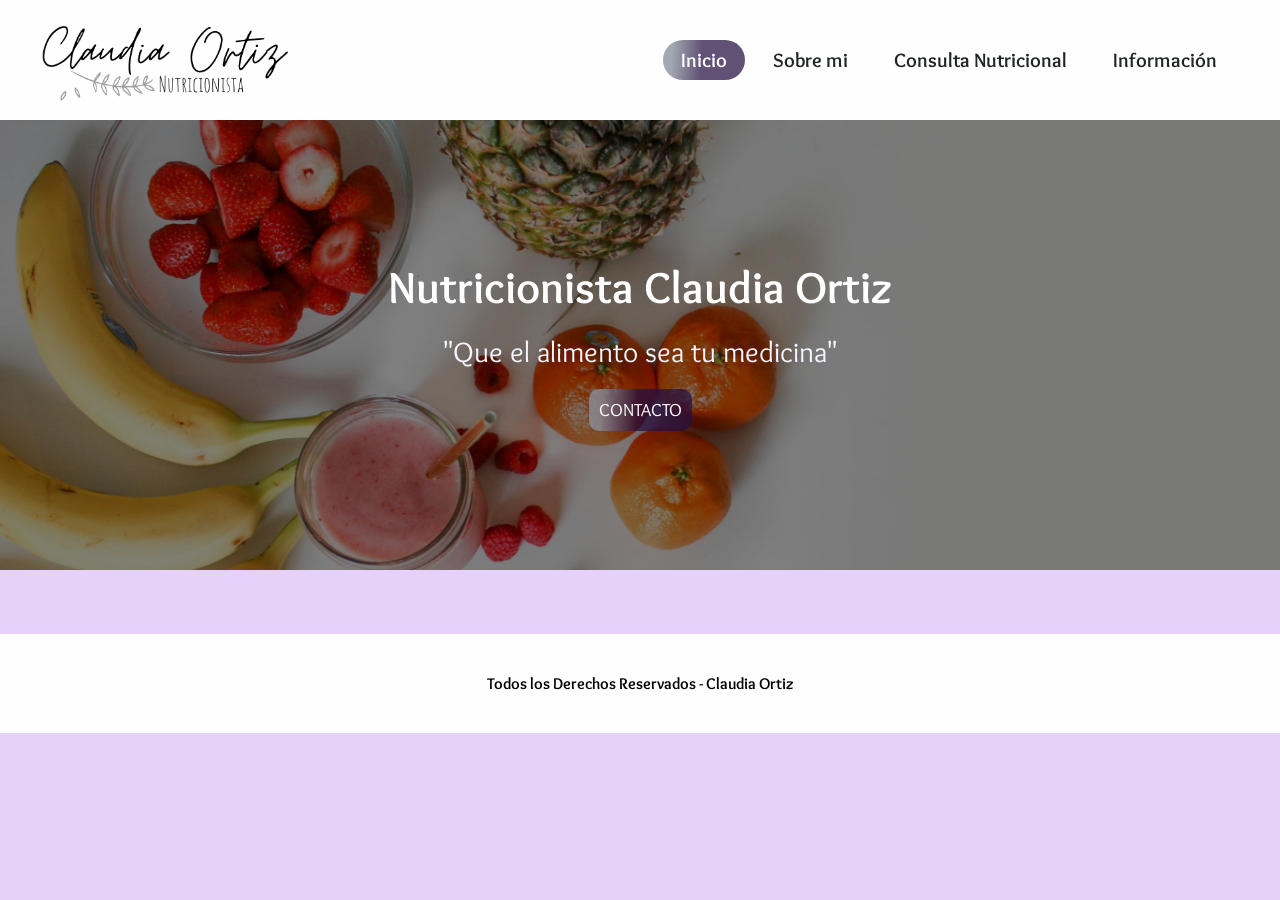
<file: index.html>
<!DOCTYPE html>
<html lang="en">
<head>
    <meta charset="UTF-8">
    <meta http-equiv="X-UA-Compatible" content="IE=edge">
    <meta name="viewport" content="width=device-width, initial-scale=1.0">
    <link rel="icon" href="img/logonutri.png">
    <link rel="stylesheet" href="style.css">
    <link rel="preconnect" href="https://fonts.googleapis.com">
    <link rel="preconnect" href="https://fonts.gstatic.com" crossorigin>
    <link href="https://fonts.googleapis.com/css2?family=Krub:wght@200;400;700&family=Overlock:ital,wght@0,400;1,700&display=swap" rel="stylesheet">
    <title>Nutricionista</title>
</head>
<body>
    <header>
        <div class="logo">
            <img src="img/logonutri.png" class="imagen-logo" id="logo-refresh" alt="logo">
        </div>
        <input type="checkbox" id="nav_check" hidden>
        <nav>
            <div class="logo">
                <img src="img/logonutri.png" alt="logo" id="logo-refresh">
            </div>
            <ul>
                <li>
                    <a href="inicio.html" class="active">Inicio</a>
                </li>
                <li>
                    <a href="sobremi.html">Sobre mi</a>
                </li>
                <li>
                    <a href="consultanutricional.html">Consulta Nutricional</a>
                </li>
                <li>
                    <a href="informacion.html">Información</a>
                </li>
            </ul>
            
        </nav>
        <label for="nav_check" class="hamburger">
        <div class="line"></div>
        <div class="line"></div>
        <div class="line"></div>
        </label>
    </header>

    <main>
        <section class="inicio-uno" id="inicio">
            <div class="contenido-inicio" id="contenidoid">
                <h1>Nutricionista Claudia Ortiz</h1>
                <p class="subtitulo">"Que el alimento sea tu medicina"</p>
                
                <button id="open" class="btn-abrircerrar">Contacto</button>
                <div id="modal_container" class="modal-container">
                    <div class="modal" id="infoModal">
                        <h2>Medios de Contacto</h2>
                        <p class="info"> Si necesitas información, contáctame por los siguientes medios:</p>
                        <a href="https://www.instagram.com/claudiipaz/" target="_blank">
                            <svg xmlns="http://www.w3.org/2000/svg" class="icon icon-tabler icon-tabler-brand-instagram" width="56" height="56"
                                viewBox="0 0 24 24" stroke-width="1.5" stroke="#6f32be" fill="none" stroke-linecap="round" stroke-linejoin="round">
                                <path stroke="none" d="M0 0h24v24H0z" fill="none" />
                                <path d="M4 4m0 4a4 4 0 0 1 4 -4h8a4 4 0 0 1 4 4v8a4 4 0 0 1 -4 4h-8a4 4 0 0 1 -4 -4z" />
                                <path d="M12 12m-3 0a3 3 0 1 0 6 0a3 3 0 1 0 -6 0" />
                                <path d="M16.5 7.5l0 .01" />
                            </svg>
                        </a>
                        <a href="https://www.gmail.com/" target="_blank">
                            <svg xmlns="http://www.w3.org/2000/svg" class="icon icon-tabler icon-tabler-mail" width="56" height="56"
                                viewBox="0 0 24 24" stroke-width="1.5" stroke="#6f32be" fill="none" stroke-linecap="round" stroke-linejoin="round">
                                <path stroke="none" d="M0 0h24v24H0z" fill="none" />
                                <path d="M3 7a2 2 0 0 1 2 -2h14a2 2 0 0 1 2 2v10a2 2 0 0 1 -2 2h-14a2 2 0 0 1 -2 -2v-10z" />
                                <path d="M3 7l9 6l9 -6" />
                            </svg>
                        </a>
                        <p class="info">Instagram: @nutricionistaclau</p>
                        <p class="info">Correo: nutriclaudiao@gmail.com</p>
                        <button id="close" class="btn-abrircerrar">Cerrar</button>

                    </div>
                </div>
            </div>
        </section>

        
        
    </main>

    <footer class="footer">
        <p class="footer-texto">Todos los Derechos Reservados - Claudia Ortiz</p>
    </footer>

    <script src="main.js"></script>
</body>
</html>
</file>
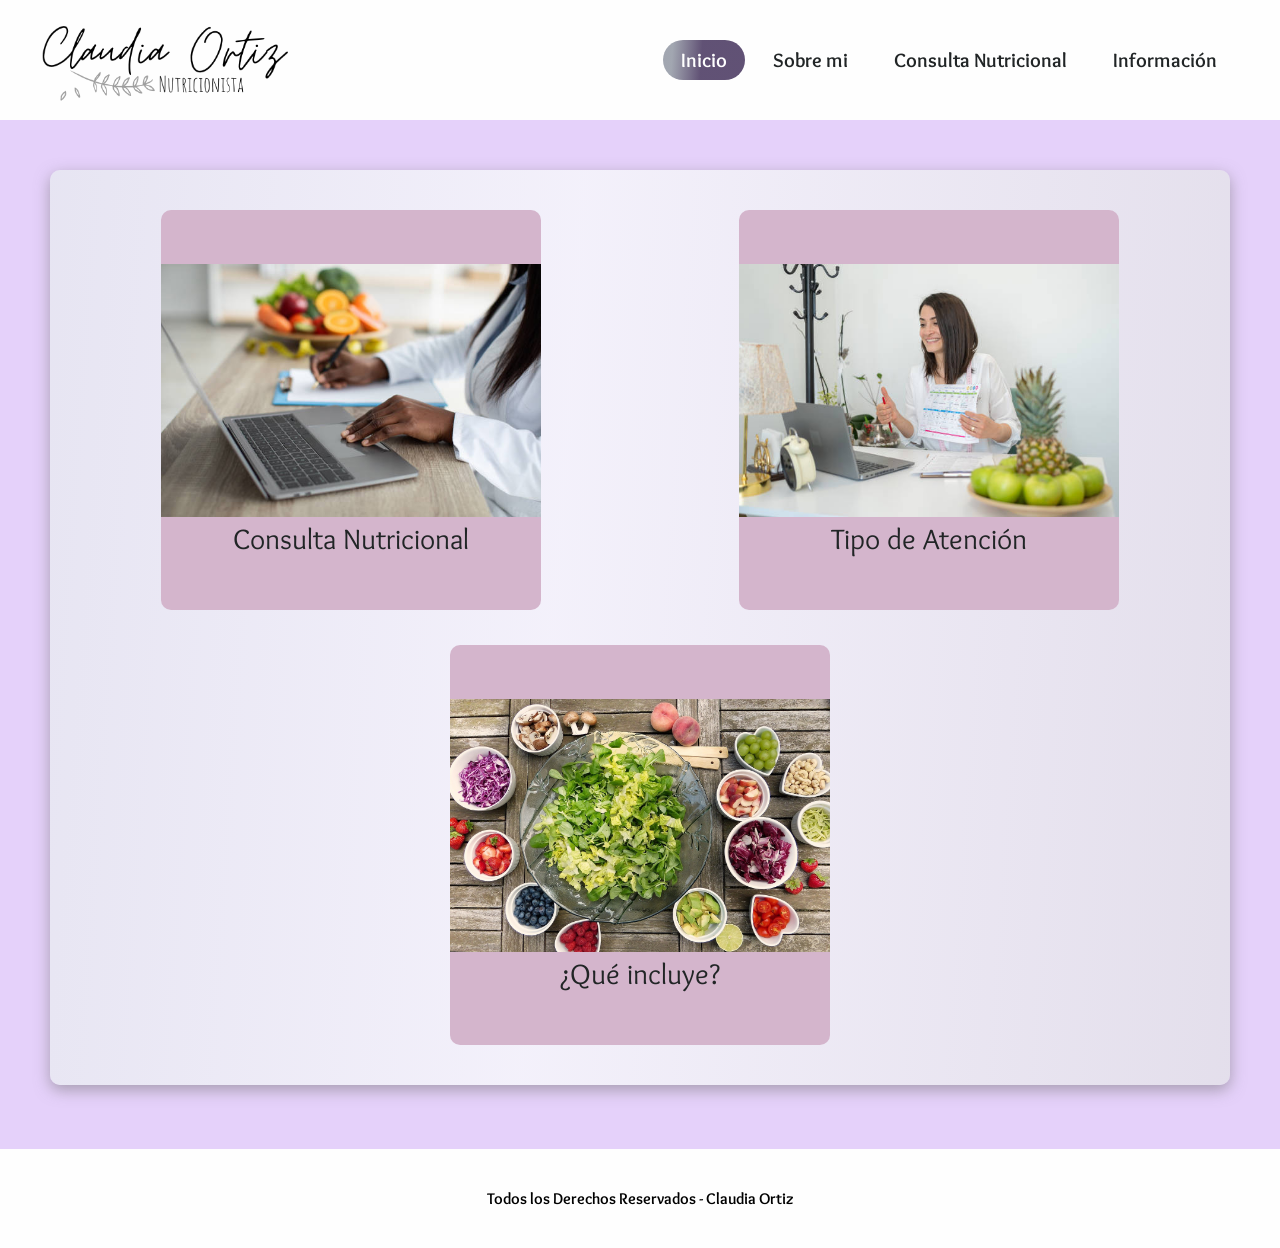
<file: consultanutricional.html>
<!DOCTYPE html>
<html lang="en">

<head>
    <meta charset="UTF-8">
    <meta http-equiv="X-UA-Compatible" content="IE=edge">
    <meta name="viewport" content="width=device-width, initial-scale=1.0">
    <link rel="icon" href="img/logonutri.png">
    <link rel="stylesheet" href="style.css">
    <link rel="preconnect" href="https://fonts.googleapis.com">
    <link rel="preconnect" href="https://fonts.gstatic.com" crossorigin>
    <link
        href="https://fonts.googleapis.com/css2?family=Krub:wght@200;400;700&family=Overlock:ital,wght@0,400;1,700&display=swap"
        rel="stylesheet">
    <title>Nutricionista</title>
</head>

<body>
    <header>
        <div class="logo">
            <img src="img/logonutri.png" class="imagen-logo" id="logo-refresh" alt="">
        </div>
        <input type="checkbox" id="nav_check" hidden>
        <nav>
            <div class="logo">
                <img src="img/logonutri.png" alt="logo" id="logo-refresh">
            </div>
            <ul>
                <li>
                    <a href="index.html" class="active">Inicio</a>
                </li>
                <li>
                    <a href="sobremi.html">Sobre mi</a>
                </li>
                <li>
                    <a href="consultanutricional.html">Consulta Nutricional</a>
                </li>
                <li>
                    <a href="informacion.html">Información</a>
                </li>
            </ul>

        </nav>
        <label for="nav_check" class="hamburger">
            <div class="line"></div>
            <div class="line"></div>
            <div class="line"></div>
        </label>
    </header>

    <main>

        <!--Consulta Nutricional-->
        <section class="consulta-nutricional" id="consultanutricional">
            <div>
                <div class="flip-container">
                    <div class="card-completa">
                        <div class="front">
                            <div class="card-consulta-front" id="front-consulta">
                                <img class="img-cards" src="img/consulta.jpeg">
                                <p class="titulo-front">Consulta Nutricional</p>
                            </div>
                        </div>
                        <div class="back">
                            <div class="card-consulta-back" id="back-consulta">
                                <p class="titulo-back">Consulta Nutricional </p>
                                <p class="texto-parrafo-cards">Plan de alimentación totalmente personalizado según
                                    requerimientos nutricionales, objetivos individuales y personales,
                                    respetando gustos, horarios y preferencias. Esto se realiza en base a la "Ficha
                                    nutricional del paciente" que enviaré,
                                    previa solicitud, para que puedas completar con todos los datos requeridos.
                                </p>
                            </div>
                        </div>
                    </div>
                </div>
            </div>
            <div>
                <div class="flip-container">
                    <div class="card-completa">
                        <div class="front">
                            <div class="card-atencion-front" id="front-atencion">
                                <img class="img-cards" src="img/consulta2.jpeg">
                                <p class="titulo-front">Tipo de Atención</p>
                            </div>
                        </div>
                        <div class="back">
                            <div class="card-atencion-back" id="back-atencion">
                                <p class="titulo-back">Se atienden a: </>
                                <p class="texto-parrafo-cards">
                                <ul>
                                    <li>Pacientes Adultos y Adultos Mayores</li>
                                    <li>Pacientes sano, cambio de hábitos saludables</li>
                                    <li>Enfermedades Cardiovasculares</li>
                                    <li>Diabetes</li>
                                    <li>Hipertensión Arterial</li>
                                    <li>Dislipidemias</li>
                                </ul>
                                </p>
                            </div>
                        </div>
                    </div>
                </div>
            </div>

            <div>
                <div class="flip-container">
                    <div class="card-completa">
                        <div class="front">
                            <div class="card-incluye-front" id="front-incluye">
                                <img class="img-cards" src="img/salad.jpeg">
                                <p class="titulo-front">¿Qué incluye?</p>
                            </div>
                        </div>
                        <div class="back">
                            <div class="card-incluye-back" id="back-cardtres">
                                <p class="titulo-back">¿Qué incluye?</>
                                <p class="texto-parrafo-cards">
                                <ul>
                                    <li>Diagnóstico alimentario nutricional</li>
                                    <li>Cálculo de requerimientos nutricionales</li>
                                    <li>Minuta ejemplo de un día acorde a tus requerimientos</li>
                                    <li>Pauta de Alimentación 100% personalizada</li>
                                    <li>Educación alimentaria</li>
                                    <li>Material complementario</li>
                                    <li>Seguimiento durante 1 mes</li>
                                    <li>Dudas y Consultas durante ese período</li>
                                </ul>
                                </p>
                            </div>
                        </div>
                    </div>
                </div>
            </div>
        </section>
        

    </main>

    <footer class="footer">
        <p class="footer-texto">Todos los Derechos Reservados - Claudia Ortiz</p>
    </footer>

    <script src="main.js"></script>
</body>

</html>
</file>
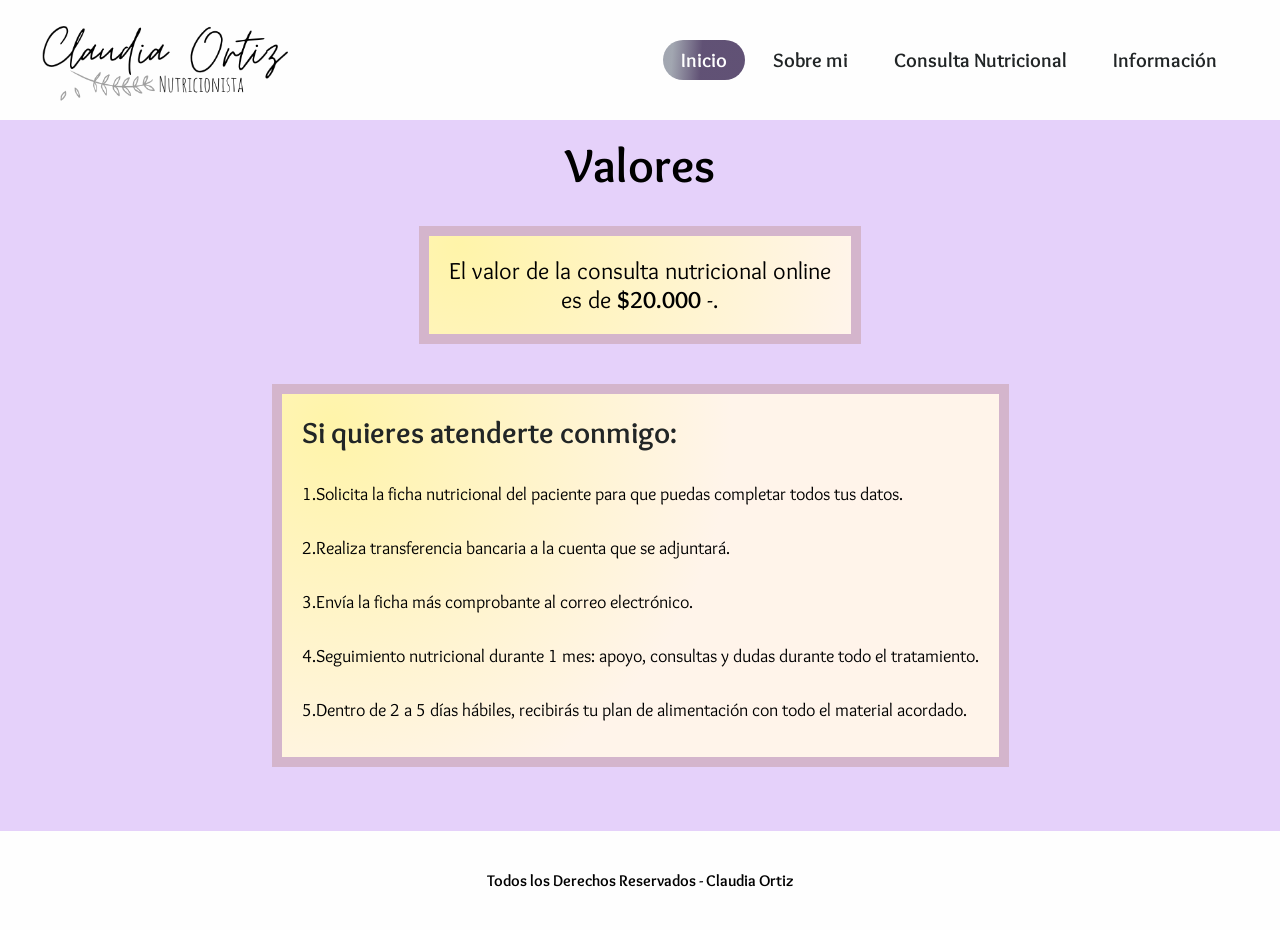
<file: informacion.html>
<!DOCTYPE html>
<html lang="en">

<head>
    <meta charset="UTF-8">
    <meta http-equiv="X-UA-Compatible" content="IE=edge">
    <meta name="viewport" content="width=device-width, initial-scale=1.0">
    <link rel="icon" href="img/logonutri.png">
    <link rel="stylesheet" href="style.css">
    <link rel="preconnect" href="https://fonts.googleapis.com">
    <link rel="preconnect" href="https://fonts.gstatic.com" crossorigin>
    <link
        href="https://fonts.googleapis.com/css2?family=Krub:wght@200;400;700&family=Overlock:ital,wght@0,400;1,700&display=swap"
        rel="stylesheet">
    <title>Nutricionista</title>
</head>

<body>
    <header>
        <div class="logo">
            <img src="img/logonutri.png" class="imagen-logo" id="logo-refresh" alt="">
        </div>
        <input type="checkbox" id="nav_check" hidden>
        <nav>
            <div class="logo">
                <img src="img/logonutri.png" alt="logo" id="logo-refresh">
            </div>
            <ul>
                <li>
                    <a href="index.html" class="active">Inicio</a>
                </li>
                <li>
                    <a href="sobremi.html">Sobre mi</a>
                </li>
                <li>
                    <a href="consultanutricional.html">Consulta Nutricional</a>
                </li>
                <li>
                    <a href="informacion.html">Información</a>
                </li>
            </ul>

        </nav>
        <label for="nav_check" class="hamburger">
            <div class="line"></div>
            <div class="line"></div>
            <div class="line"></div>
        </label>
    </header>

    <main>
        <section class="informacion-consulta" id="informacion">
            <h3 class="centrar-texto">Valores</h3>
            <div class="informacion__texto">
                <div>
                    <p class="precio">El valor de la consulta nutricional online <br> es de <b>$20.000</b> -.</p>
                </div>
                <div>
                    <p class="asesoria">
                    <ol class="asesoria-lista">
                    <p class="titulo-asesoria">Si quieres atenderte conmigo:</p>
                        <li value="1">1.Solicita la ficha nutricional del paciente para que puedas completar todos tus datos.</li>
                        <li>2.Realiza transferencia bancaria a la cuenta que se adjuntará.</li>
                        <li>3.Envía la ficha más comprobante al correo electrónico.</li>
                        <li>4.Seguimiento nutricional durante 1 mes: apoyo, consultas y dudas durante todo el tratamiento.</li>
                        <li>5.Dentro de 2 a 5 días hábiles, recibirás tu plan de alimentación con todo el material acordado.</li>
                        </ol>
                        </p>
                    </div>
                </div>
            </div>

        </section>
    </main>

    <footer class="footer">
        <p class="footer-texto">Todos los Derechos Reservados - Claudia Ortiz</p>
    </footer>

    <script src="main.js"></script>
</body>

</html>
</file>
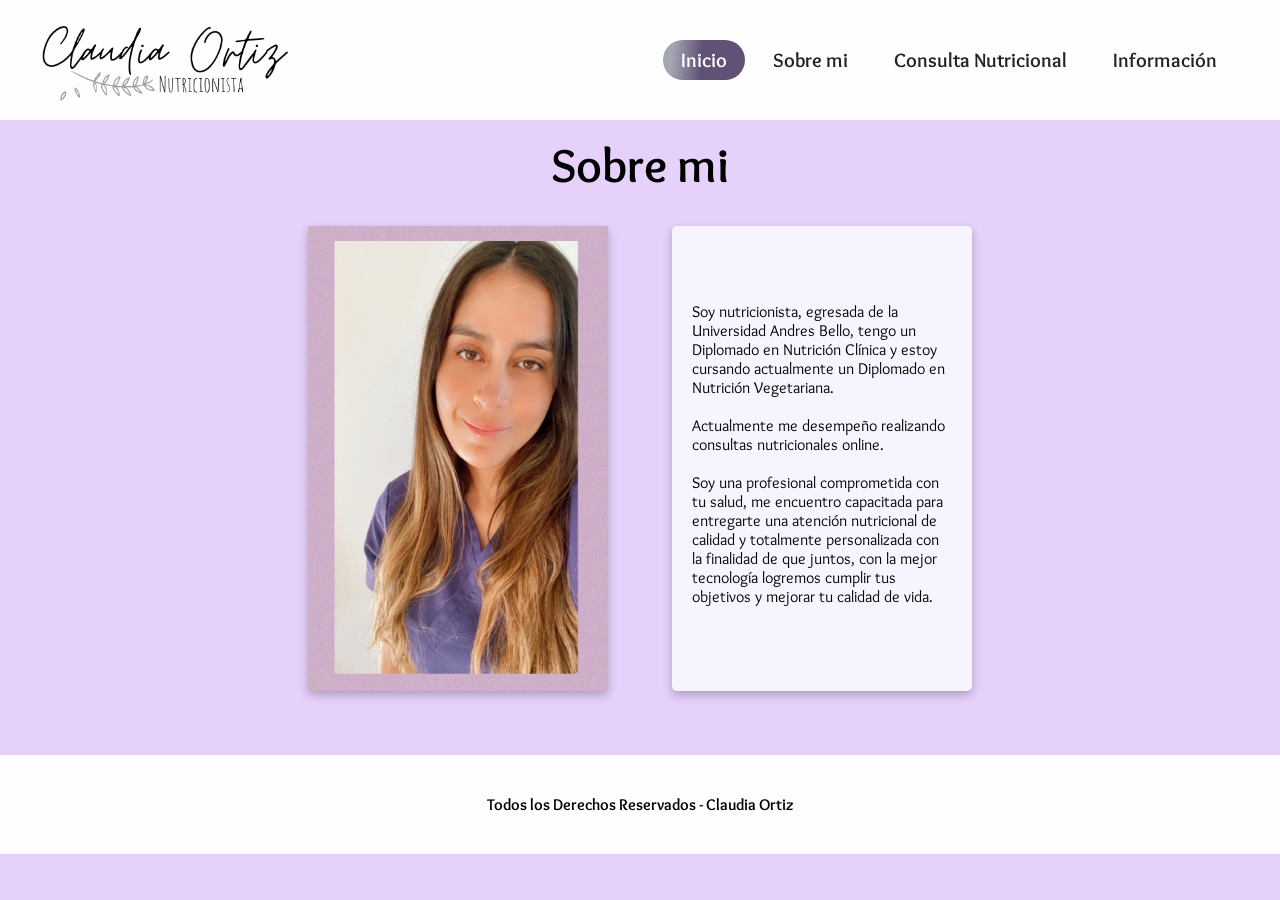
<file: sobremi.html>
<!DOCTYPE html>
<html lang="en">

<head>
    <meta charset="UTF-8">
    <meta http-equiv="X-UA-Compatible" content="IE=edge">
    <meta name="viewport" content="width=device-width, initial-scale=1.0">
    <link rel="icon" href="img/logonutri.png">
    <link rel="stylesheet" href="style.css">
    <link rel="preconnect" href="https://fonts.googleapis.com">
    <link rel="preconnect" href="https://fonts.gstatic.com" crossorigin>
    <link
        href="https://fonts.googleapis.com/css2?family=Krub:wght@200;400;700&family=Overlock:ital,wght@0,400;1,700&display=swap"
        rel="stylesheet">
    <title>Nutricionista</title>
</head>

<body>
    <header>
        <div class="logo">
            <img src="img/logonutri.png" class="imagen-logo" id="logo-refresh" alt="">
        </div>
        <input type="checkbox" id="nav_check" hidden>
        <nav>
            <div class="logo">
                <img src="img/logonutri.png" alt="logo" id="logo-refresh">
            </div>
            <ul>
                <li>
                    <a href="index.html" class="active">Inicio</a>
                </li>
                <li>
                    <a href="sobremi.html">Sobre mi</a>
                </li>
                <li>
                    <a href="consultanutricional.html">Consulta Nutricional</a>
                </li>
                <li>
                    <a href="informacion.html">Información</a>
                </li>
            </ul>

        </nav>
        <label for="nav_check" class="hamburger">
            <div class="line"></div>
            <div class="line"></div>
            <div class="line"></div>
        </label>
    </header>

    <main>

        <!--Sobre mi-->
        <section class="sobremi" id="sobremi">
            <h3 class="centrar-texto">Sobre mi</h3>
            <div class="sobre-nosotros">
                <div class="sobre-nosotros__imagen">
                    <img src="img/yonutri.jpg" alt="nutricionista">
                </div>
                <div class="sobre-nosotros__texto">
                    <p>
                        <b></b>Soy nutricionista</b>, egresada de la Universidad Andres Bello, tengo un Diplomado en
                        Nutrición Clínica y estoy cursando actualmente un Diplomado en Nutrición Vegetariana.
                        <br>
                        <br>
                        Actualmente me desempeño realizando consultas nutricionales online.
                        <br>
                        <br>
                        Soy una profesional comprometida con tu salud, me encuentro capacitada para entregarte una
                        atención nutricional de
                        calidad y totalmente personalizada con la finalidad de que juntos, con la mejor tecnología
                        logremos cumplir tus
                        objetivos y mejorar tu calidad de vida.
                    </p>
                </div>
            </div>
        </section>


    </main>

    <footer class="footer">
        <p class="footer-texto">Todos los Derechos Reservados - Claudia Ortiz</p>
    </footer>

    <script src="main.js"></script>
</body>

</html>
</file>
<file: style.css>
* {
  box-sizing: border-box;
  padding: 0;
  margin: 0;
  list-style: none;
  text-decoration: none;
  font-family: "Overlock", cursive;
}

body {
  background-color: #e5d1fa;
}

img {
  width: 100%;
}

header {
  width: 100%;
  height: 120px;
  background-color: #fefefe;
  display: flex;
  align-items: center;
  justify-content: space-between;
  padding: 0 40px;
  margin: 0 auto;
}

.logo {
  width: 250px;
  margin-top: 8px;
  cursor: pointer;
}

nav .logo {
  display: none;
}

nav ul {
  display: flex;
}

nav ul li a {
  color: #212526;
  display: block;
  margin: 0 5px;
  font-weight: 600;
  padding: 8px 18px;
  transition: 0.2s;
  border-radius: 30px;
  font-size: 20px;
}

nav ul li a:hover {
  background-color: #e5d1fa;
}

nav ul li a.active {
  background: rgb(137, 143, 156);
  background: linear-gradient(
    94deg,
    rgba(137, 143, 156, 0.7875525210084033) 12%,
    rgba(36, 15, 64, 0.7231267507002801) 47%
  );
  color: #ffffff;
}

.hamburger {
  display: none;
  height: fit-content;
  cursor: pointer;
  padding: 3px 8px;
  border-radius: 5px;
  transition: 0.2s;
}

.hamburger:hover {
  background: #f6f4ff;
}

.hamburger .line {
  width: 30px;
  height: 2px;
  margin: 6px 0;
  background: #212526;
}

@media only screen and (max-width: 1100px) {
  header {
    width: 90%;
    padding: 0 20px;
  }

  nav {
    position: absolute;
    left: -300px;
    top: 0;
    z-index: 999;
    width: 280px;
    height: 100vh;
    background: #fefefe;
    transition: 0.2s;
    box-shadow: 2px 0 20px 0 rgba(0, 0, 0, 0.05);
  }

  #nav_check:checked ~ nav {
    left: 0;
  }

  nav .logo {
    display: block;
    height: 70px;
    display: flex;
    align-items: center;
    margin-left: 30px;
  }

  nav ul li a {
    margin-bottom: 5px;
    padding: 15px;
    border-radius: 5px;
  }

  nav ul {
    display: block;
    padding: 0 20px;
    margin-top: 30px;
  }

  .hamburger {
    display: block;
  }
}

/*PAGINA DE INICIO*/

h1 {
  font-size: 2.8rem;
  padding: 20px 0;
  color: #fff;
}

.subtitulo {
  font-size: 1.8rem;
  color: #f6f4ff;
  text-align: center;
}

.inicio-uno {
  background-image: url(img/frutas.jpg);
  background-repeat: no-repeat;
  background-size: cover;
  height: 450px;
  position: relative;
}

.contenido-inicio {
  position: absolute;
  background-color: rgba(0, 0, 0, 0.5);
  width: 100%;
  height: 100%;
  display: flex;
  flex-direction: column;
  align-items: center;
  justify-content: center;
}

.foto-desayuno {
  width: 500px;
  height: 300px;
  border-radius: 50px;
  padding: 30px;
}

@media only screen and (max-width: 480px) {
  h1 {
    font-size: 2rem;
    padding: 10px 0;
    text-align: center;
  }

  .subtitulo {
    font-size: 1.2rem;
    color: #f6f4ff;
    text-align: center;
  }

  .inicio-uno {
    height: 400px;
  }
}

/*Ventana modal*/
.btn-abrircerrar {
  background: rgb(137, 143, 156);
  background: linear-gradient(
    94deg,
    rgba(137, 143, 156, 0.7875525210084033) 12%,
    rgba(36, 15, 64, 0.7231267507002801) 47%
  );
  color: #ffffff;
  text-transform: uppercase;
  border: none;
  margin: 20px;
  padding: 10px;
  border-radius: 10px;
  font-size: 18px;
}

.modal-container {
  display: flex;
  background-color: rgba(0, 0, 0, 0.3);
  align-items: center;
  justify-content: center;
  position: fixed;
  pointer-events: none;
  opacity: 0;
  top: 0;
  left: 0;
  height: 100vh;
  width: 100vw;
  transition: opacity 0.3s ease;
}

.show {
  pointer-events: auto;
  opacity: 1;
}

.modal {
  background-color: #ffffff;
  width: 600px;
  max-width: 100%;
  padding: 30px 10px;
  border-radius: 5px;
  box-shadow: 0 2px 4px rgba(0, 0, 0, 0.2);
  text-align: center;
}

.modal h2 {
  margin: 0;
}

.modal p {
  opacity: 0.7;
  font-size: 1.2rem;
  padding: 0.5rem;
}

@media only screen and (max-width: 480px) {
  .btn-abrircerrar {
    background: rgb(137, 143, 156);
    background: linear-gradient(
      94deg,
      rgba(137, 143, 156, 0.7875525210084033) 12%,
      rgba(36, 15, 64, 0.7231267507002801) 47%
    );
    color: #ffffff;
    text-transform: uppercase;
    border: none;
    margin: 20px;
    padding: 10px;
    border-radius: 10px;
    font-size: 16px;
  }

  .modal-container {
    display: flex;
    background-color: rgba(0, 0, 0, 0.3);
    align-items: center;
    justify-content: center;
    position: fixed;
    pointer-events: none;
    opacity: 0;
    top: 0;
    left: 0;
    height: 100vh;
    width: 100vw;
    transition: opacity 0.3s ease;
  }
}

/*SECCION SOBRE MI*/

.centrar-texto {
  font-size: 3rem;
  text-align: center;
  margin-top: 1rem;
  margin-bottom: 2rem;
}

.sobre-nosotros {
  display: flex;
  gap: 4rem;
  justify-content: center;
}

.sobre-nosotros__texto {
  box-shadow: 0 4px 10px rgba(0, 0, 0, 0.25);
  padding: 10px 20px 20px 20px;
  margin: 0px;
  background-color: #f6f4ff;
  border-radius: 5px;
}

.sobre-nosotros__texto p {
  font-size: 1rem;
}

.sobre-nosotros__texto:hover {
  transform: scale(1.1);
  transition: transform 0.5s;
}

.sobre-nosotros__imagen {
  width: 50%;
  box-shadow: 0 4px 10px rgba(0, 0, 0, 0.25);
  border-radius: 3px;
}

.sobre-nosotros__imagen:hover {
  transform: scale(1.1);
  transition: transform 0.5s;
}

.sobre-nosotros__imagen,
.sobre-nosotros__texto {
  width: 300px;
  display: flex;
  flex-wrap: wrap;
  align-items: center;
}

@media (max-width: 690px) {
  .sobre-nosotros {
    display: flex;
    flex-direction: column;
    align-items: center;
  }

  .sobre-nosotros__texto {
    box-shadow: 0 4px 10px rgba(0, 0, 0, 0.25);
    padding: 60px 20px;
    margin: auto;
    font-size: 1rem;
  }

  .sobre-nosotros__imagen,
  .sobre-nosotros__texto {
    width: 300px;
  }
}

/*SECCION CONSULTA NUTRICIONAL*/

.consulta-nutricional {
  display: flex;
  flex-wrap: wrap;
  gap: 35px;
  justify-content: space-around;
  background: rgb(231, 234, 240);
  background: linear-gradient(
    94deg,
    rgba(231, 234, 240, 0.7875525210084033) 0%,
    rgba(247, 249, 251, 0.7931547619047619) 43%,
    rgba(227, 228, 230, 0.7231267507002801) 100%
  );
  border-radius: 10px;
  margin: 50px;
  padding: 40px 30px;
  /*sombra*/
  -webkit-box-shadow: 0px 5px 15px 0px rgba(112, 111, 112, 0.54);
  -moz-box-shadow: 0px 5px 15px 0px rgba(112, 111, 112, 0.54);
  box-shadow: 0px 5px 15px 0px rgba(112, 111, 112, 0.54);
}

.flip-container {
  background-color: transparent;
  width: 380px;
  height: 400px;
  border-radius: 10px;
  perspective: 1000px;
}

.card-completa {
  position: relative;
  width: 100%;
  height: 100%;
  text-align: center;
  transition: transform 1s;
  transform-style: preserve-3d;
  cursor: pointer;
}

.flip-container:hover .card-completa {
  transform: rotateY(180deg);
}

.front,
.back {
  position: absolute;
  width: 100%;
  height: 100%;
  backface-visibility: hidden;
  display: flex;
  align-items: center;
  justify-content: center;
  border-radius: 10px;
}

.front {
  background-color: #d4b5cc;
}

.back {
  background-color: #fff4d2;
  color: #212526;
  transform: rotateY(180deg);
  font-size: 1.2rem;
}

.titulo-front,
.titulo-back {
  font-size: 1.8rem;
  color: #212526;
}

.titulo-back {
  padding: 30px 0;
}

.texto-parrafo-cards {
  padding: 0 10px;
}

/*SECCION IFORMACIÓN*/

.informacion__texto {
  display: flex;
  flex-direction: column;
  align-items: center;
  flex-wrap: wrap;
  gap: 40px;
  padding: 0 20px;
  margin: 10px;
}

.precio {
  border: 10px solid #d4b5cc;
  padding: 20px;
  font-size: 1.5rem;
  background-image: radial-gradient(
    circle 400px at 6.8% 8.3%,
    rgba(255, 244, 169, 1) 0%,
    rgba(255, 244, 234, 1) 100.2%
  );
  text-align: center;
}

.titulo-asesoria {
  font-size: 1.5rem;
  padding-bottom: 1rem;
  color: #212526;
}

.asesoria-lista {
  border: 10px solid #d4b5cc;
  padding: 20px;
  background-image: radial-gradient(
    circle 400px at 6.8% 8.3%,
    rgba(255, 244, 169, 1) 0%,
    rgba(255, 244, 234, 1) 100.2%
  );
}

.asesoria-lista p {
  font-size: 30px;
  font-weight: bold;
}

.asesoria-lista li {
  font-size: 18px;
  line-height: 3;
}

.footer {
  margin-top: 4rem;
}

.footer-texto {
  background-color: #fefefe;
  padding: 40px 0;
  text-align: center;
  font-weight: bold;
  display: flex;
  flex-direction: column;
  align-items: center;
}
</file>
